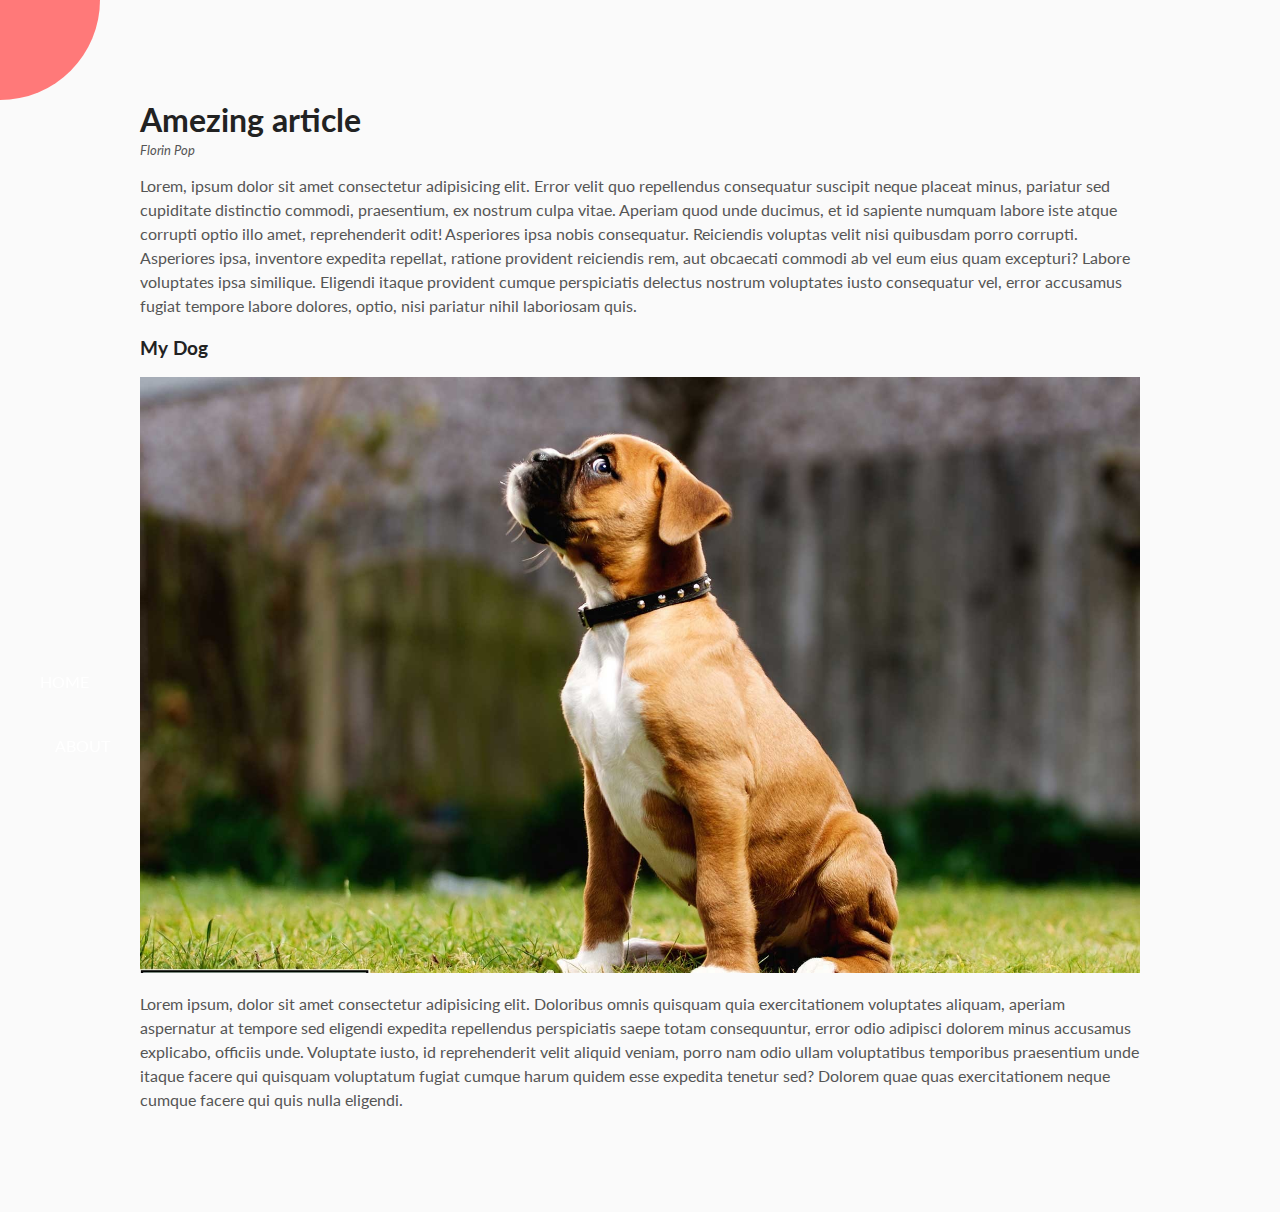
<file: Rotating navigation/index.html>
<!DOCTYPE html>
<html lang="en">
  <head>
    <meta charset="UTF-8" />
    <meta name="viewport" content="width=device-width, initial-scale=1.0" />
    <link rel="stylesheet" href="./index.css" />
    <link
      rel="stylesheet"
      href="https://cdnjs.cloudflare.com/ajax/libs/font-awesome/5.14.0/css/all.min.css"
      integrity="sha512-1PKOgIY59xJ8Co8+NE6FZ+LOAZKjy+KY8iq0G4B3CyeY6wYHN3yt9PW0XpSriVlkMXe40PTKnXrLnZ9+fkDaog=="
      crossorigin="anonymous"
      referrerpolicy="no-referrer"
    />
    <title>Rotating nav</title>
  </head>
  <body>
    <div class="container ">
      <div class="circle-container">
        <div class="circle">
          <button id="close">
            <i class="fas fa-times"></i>
          </button>
          <button id="open">
            <i class="fas fa-bars"></i>
          </button>
        </div>
      </div>
      <div class="content">
        <h1>Amezing article</h1>
        <small>Florin Pop</small>
        <p>
          Lorem, ipsum dolor sit amet consectetur adipisicing elit. Error velit
          quo repellendus consequatur suscipit neque placeat minus, pariatur sed
          cupiditate distinctio commodi, praesentium, ex nostrum culpa vitae.
          Aperiam quod unde ducimus, et id sapiente numquam labore iste atque
          corrupti optio illo amet, reprehenderit odit! Asperiores ipsa nobis
          consequatur. Reiciendis voluptas velit nisi quibusdam porro corrupti.
          Asperiores ipsa, inventore expedita repellat, ratione provident
          reiciendis rem, aut obcaecati commodi ab vel eum eius quam excepturi?
          Labore voluptates ipsa similique. Eligendi itaque provident cumque
          perspiciatis delectus nostrum voluptates iusto consequatur vel, error
          accusamus fugiat tempore labore dolores, optio, nisi pariatur nihil
          laboriosam quis.   </p>
          
        <h3>My Dog</h3>
        <img src="./67503.jpg" alt="doggy" />
        <p>
          Lorem ipsum, dolor sit amet consectetur adipisicing elit. Doloribus
          omnis quisquam quia exercitationem voluptates aliquam, aperiam
          aspernatur at tempore sed eligendi expedita repellendus perspiciatis
          saepe totam consequuntur, error odio adipisci dolorem minus accusamus
          explicabo, officiis unde. Voluptate iusto, id reprehenderit velit
          aliquid veniam, porro nam odio ullam voluptatibus temporibus
          praesentium unde itaque facere qui quisquam voluptatum fugiat cumque
          harum quidem esse expedita tenetur sed? Dolorem quae quas
          exercitationem neque cumque facere qui quis nulla eligendi.
        </p>
      </div>
    </div>
    <nav>
      <ul>
        <li><i class="fas fa-home"></i>HOME</li>
        <li><i class="fas fa-user-alt"></i>ABOUT</li>
        <li><i class="fas fa-envelop"></i>CONTACT</li>
      </ul>
    </nav>
    <script src="./index.js"></script>
  </body>
</html>
</file>
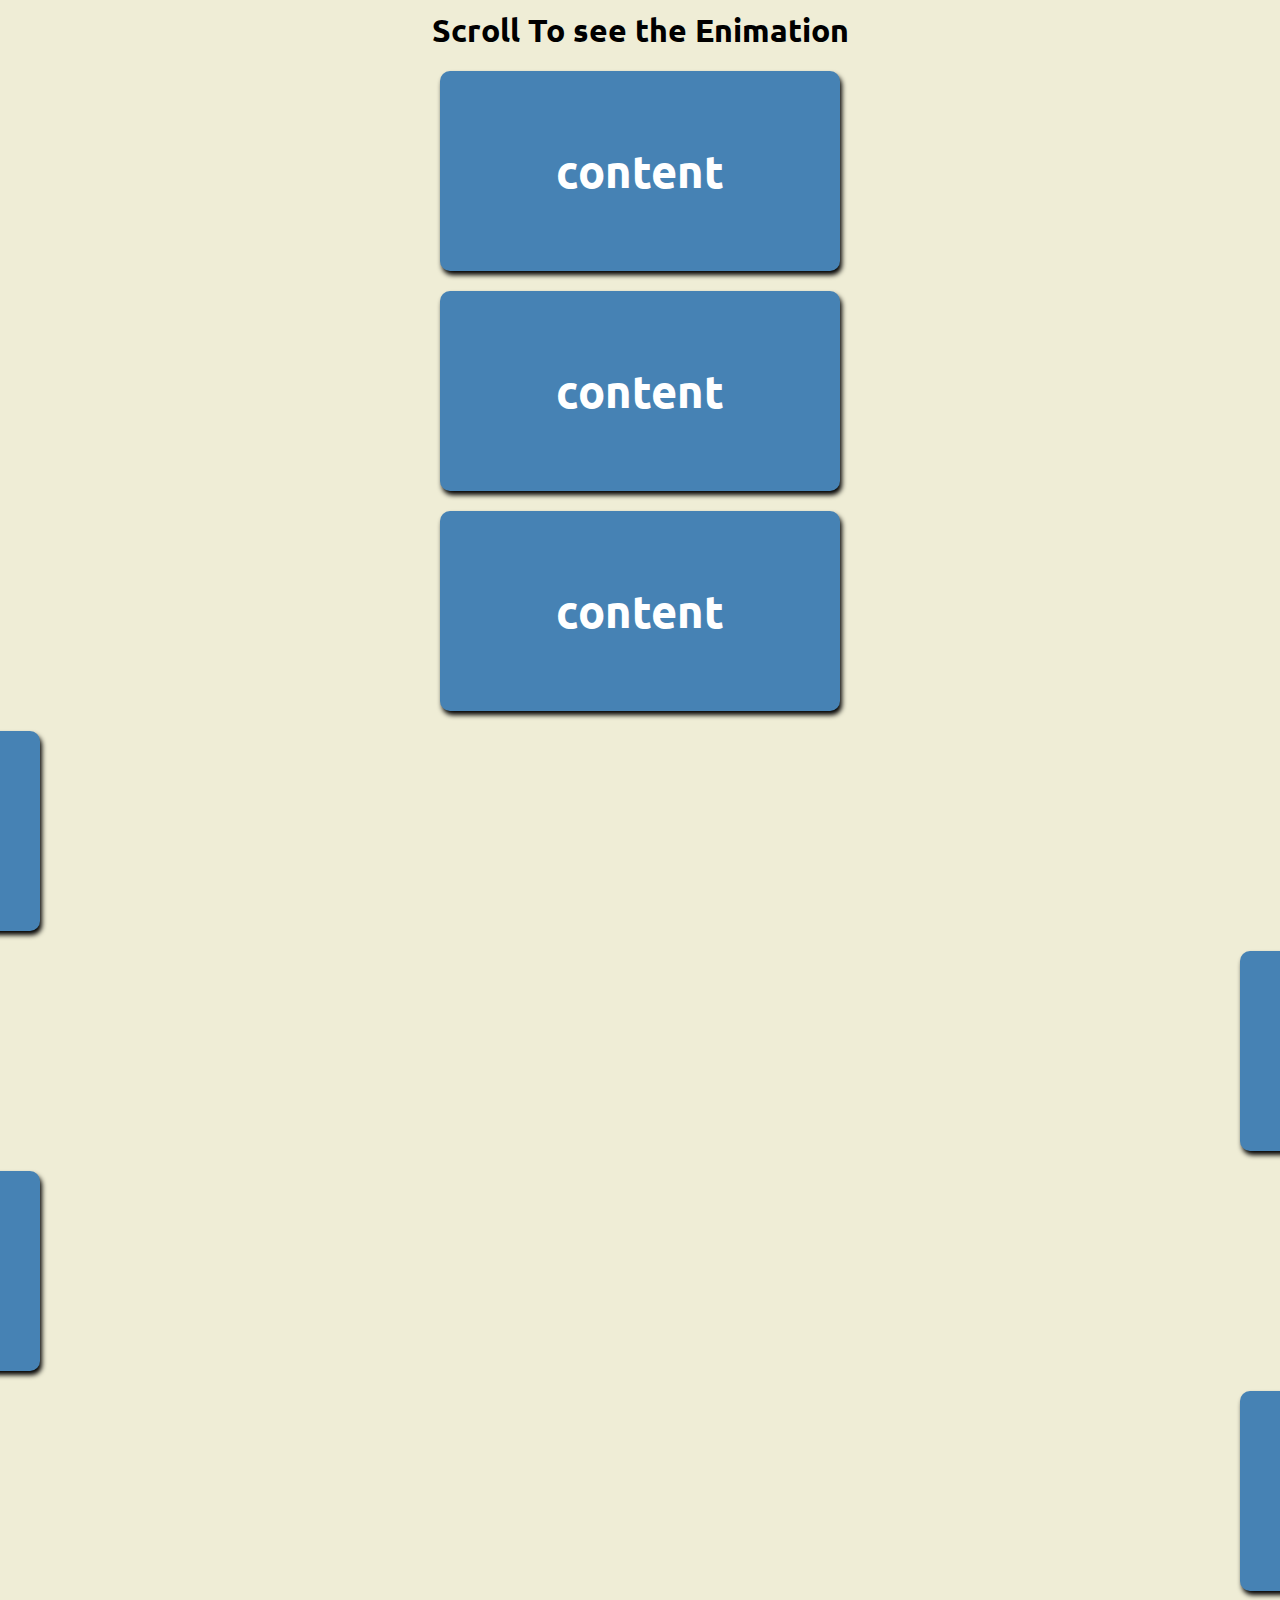
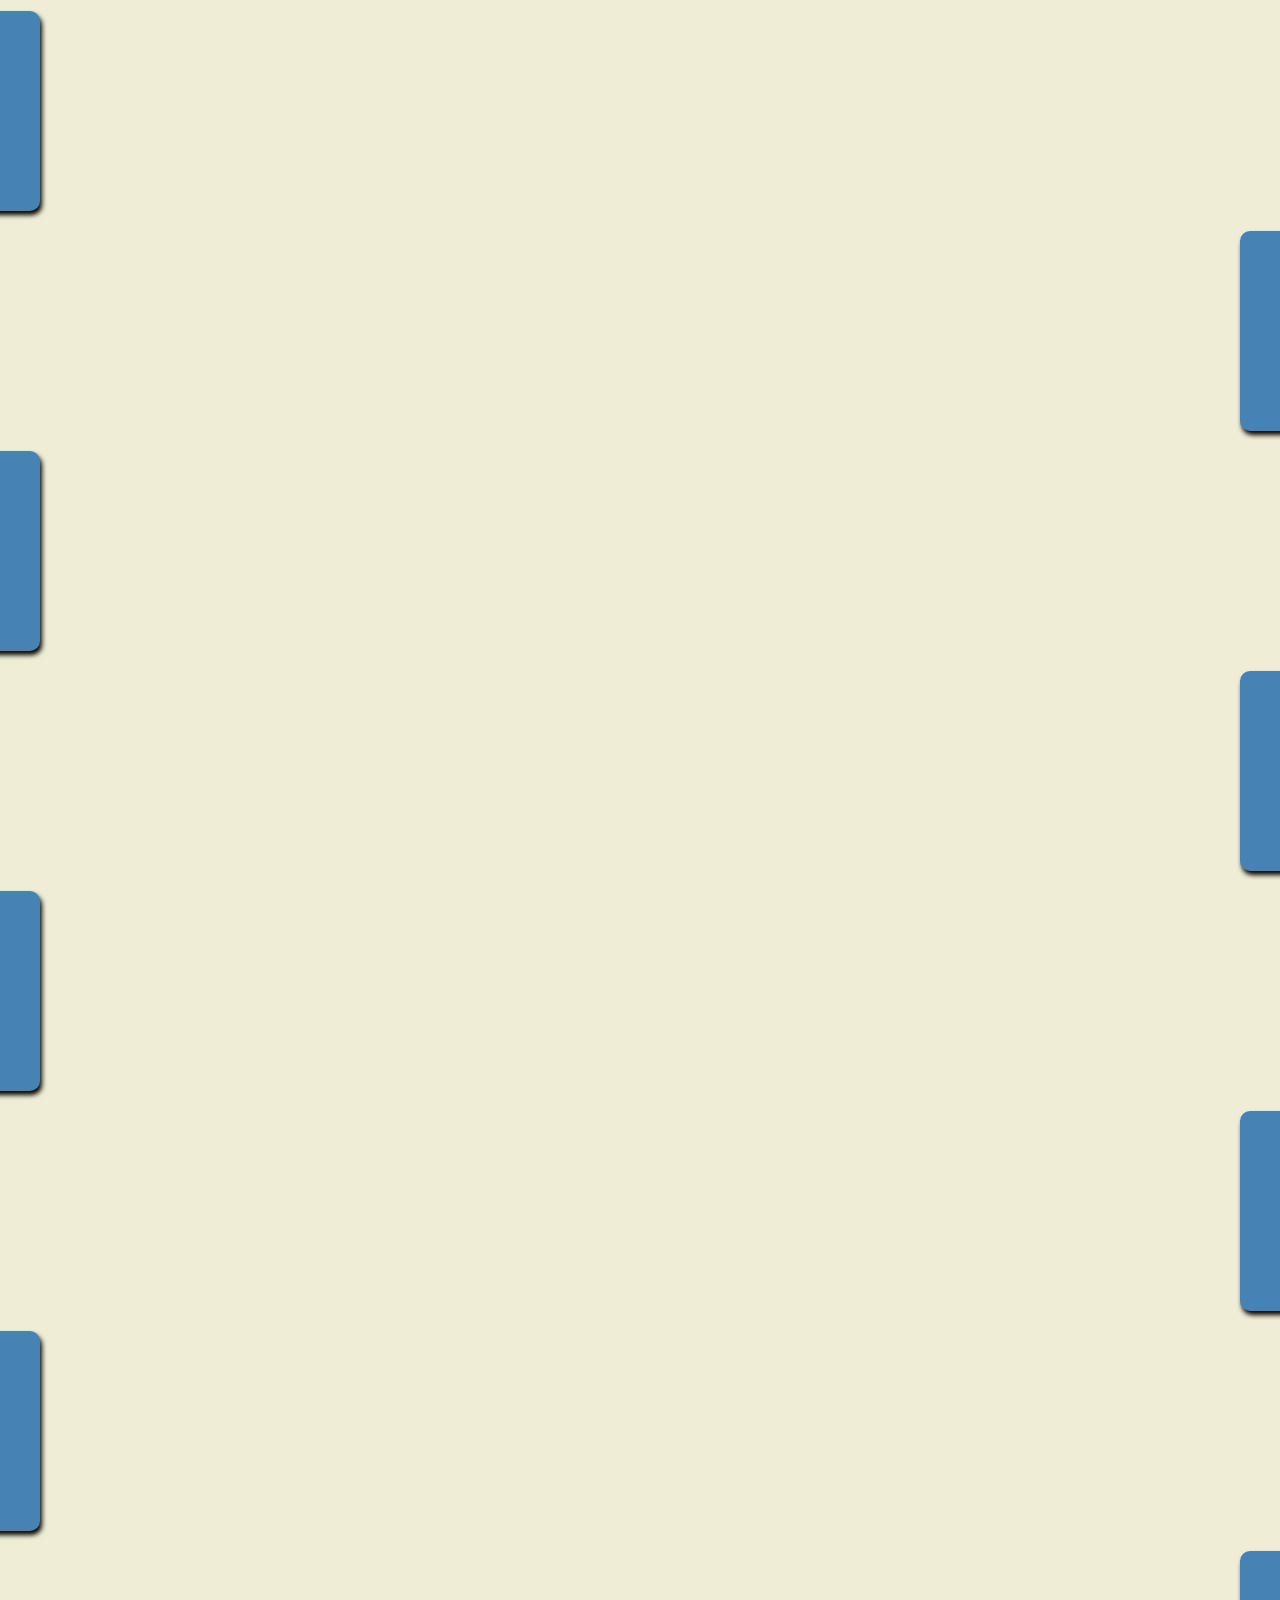
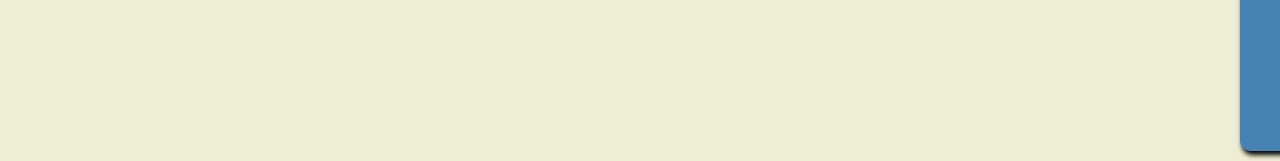
<file: Scrolling animation/index.html>
<!DOCTYPE html>
<html lang="en">
<head>
  <meta charset="UTF-8">
  <meta name="viewport" content="width=device-width, initial-scale=1.0">
  <title>Scroll animation</title>
  <link rel="stylesheet" href="./index.css">
  <link rel="stylesheet" href="./index.js">
</head>
<body>
 <h1>Scroll To see the Enimation</h1>
<div class="box"><h2>content</h2></div>
<div class="box"><h2>content</h2></div>
<div class="box"><h2>content</h2></div>
<div class="box"><h2>content</h2></div>
<div class="box"><h2>content</h2></div>
<div class="box"><h2>content</h2></div>
<div class="box"><h2>content</h2></div>
<div class="box"><h2>content</h2></div>
<div class="box"><h2>content</h2></div>
<div class="box"><h2>content</h2></div>
<div class="box"><h2>content</h2></div>
<div class="box"><h2>content</h2></div>
<div class="box"><h2>content</h2></div>
<div class="box"><h2>content</h2></div>
<div class="box"><h2>content</h2></div>
  <script src="./index.js">
const boxes = document.querySelectorAll('.box')
window.addEventListener('scroll',checkboxes)
checkboxes();



function checkboxes(){
  const triggerBottom = window.innerHeight / 5*4
  boxes.forEach(box =>{
    const boxtop = box.getBoundingClientRect()

    if(boxtop = triggerBottom){
      box.classList.add('show')
    }else{
      box.classList.remove('show')
    }
  })
}

  </script>
</body>
</html>
</file>
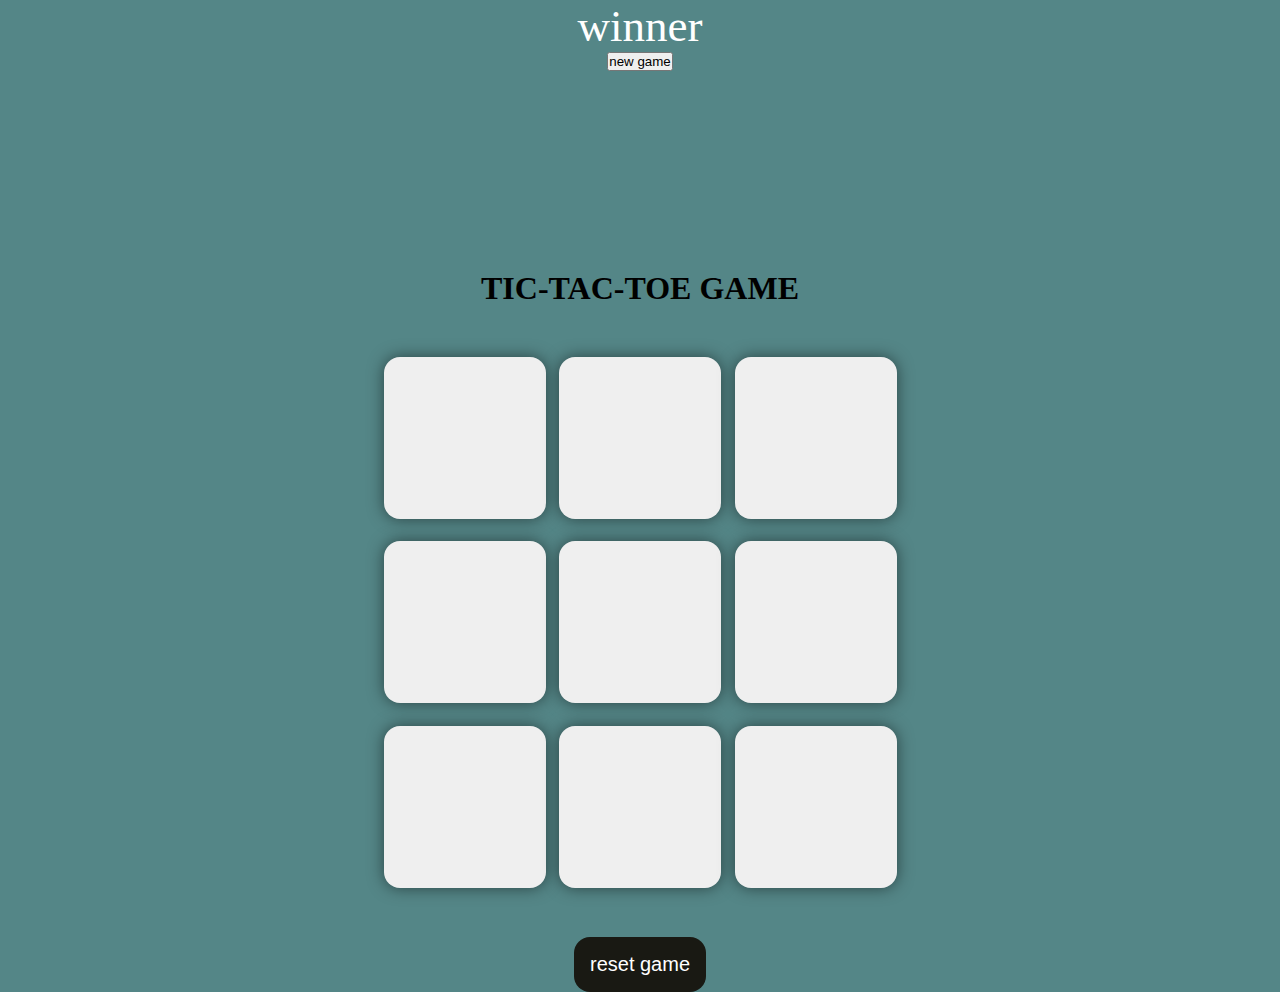
<file: tic-tac-toe game/index.html>
<!DOCTYPE html>
<html lang="en">
<head>
  <meta charset="UTF-8">
  <meta name="viewport" content="width=device-width, initial-scale=1.0">
  <title>TIC-TAC-TOE</title>
  <link rel="stylesheet" href="./index.css">
  <link rel="stylesheet" href="./index.js">
</head>
<body>
  <div class="msg-container">
    <p id="msg">winner</p>
    <button id="newgamebtn">new game</button>
  </div>
<main>
  <h1>TIC-TAC-TOE GAME</h1>
  <div class="container">
  <div class="game">
    <button class="box"></button>
    <button class="box"></button>
    <button class="box"></button>
    <button class="box"></button>
    <button class="box"></button>
    <button class="box"></button>
    <button class="box"></button>
    <button class="box"></button>
    <button class="box"></button>
  </div>
</div>
<button class="reset-btn">reset game</button>
</main>




  <script src="./index.js">


  </script>
</body>
</html>
</file>
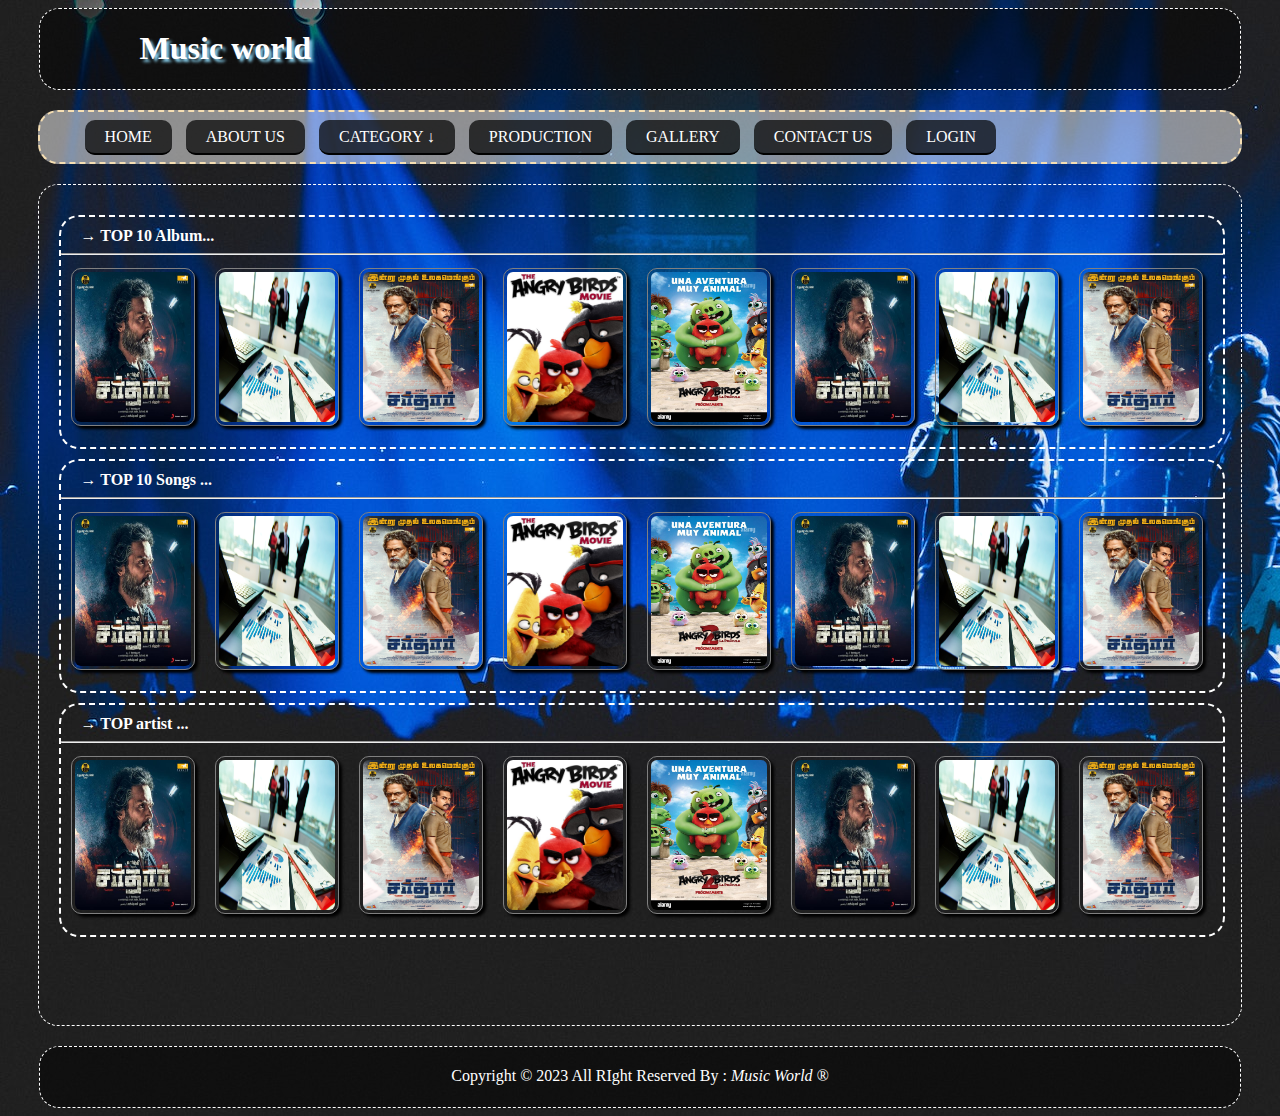
<file: music world/Music_world.html>
<!DOCTYPE html>
<html lang="en">
  <head>
    <meta charset="UTF-8" />
    <meta name="viewport" content="width=device-width, initial-scale=1.0" />
    <title>Music world</title>
    <style>
      body {
        background-image: url(./bg.jpg);
      }
      .header {
        width: 95%;
        background: rgba(0, 0, 0, 0.5);
        color: white;
        font-size: 16px;
        text-indent: 100px;
        border: 1px dashed white;
        margin: auto;
        border-radius: 20px;
        font-weight: bolder;
        font-family: "cooper black";
        text-shadow: 3px 3px 3px skyblue;
      }
      .nav {
        height: 50px;
        width: 95%;
        background: rgba(255, 255, 255, 0.5);
        color: black;
        border: 2px dashed wheat;
        margin: auto;
        border-radius: 20px;
        margin-top: 20px;
      }
      .nav ul li {
        display: inline;
        text-decoration: none;
        margin: 5px;
      }
      .nav ul li a {
        text-decoration: none;
        padding: 8px 20px;
        background-color: rgba(0, 0, 0, 0.7);
        color: white;
        text-transform: uppercase;
        border-bottom: 2px solid black;
        border-radius: 10px;
      }
      .nav ul li a:hover
{
	background:navy;
	color:yellow;
	border-bottom:2px solid yellow;
}
      .content {
        width: 92%;
        height: 800px;
        border: 1px dashed white;
        border-radius: 20px;
        margin: auto;
        margin-top: 20px;
        padding: 20px;
      }
      .content-row {
        width: 100%;
        height: 220px;
        border: 2px dashed white;
        border-radius: 20px;
        margin-bottom: 10px;
        margin-top: 10px;
        padding-top: 10px;
      }
    
      .content-row img{
        height: 150px;
        width: 116px;
        float: left;
        margin: 5px 10px;
        border-radius: 10px;
        box-shadow: 3px 3px 3px black;
        opacity: 1;
        padding: 3px;
        border: 1px solid grey;
      }
      .content-row img:hover{
        box-shadow: 3px 3px 3px white;
      }
      .content-row b {
        padding-left: 20px;
        font-weight: bolder;
        color: white;
        padding-top: 5px;
      }
      .footer
{
	width:95%;
	height:40px;
	background:rgba(0,0,0,.5);
	color:white;
	padding-top:20px;	
	text-align:center;
	border:1px dashed white;
	margin:auto;
	border-radius:20px;
	margin-top:20px;
}
    </style>
  </head>
  <body>
    <div class="header">
      <h1>Music world</h1>
    </div>
    <div class="nav">
      <ul>
        <li><a href="#">HOME</a></li>
        <li><a href="#">ABOUT US</a></li>
        <li><a href="#">Category &darr;</a></li>
        <li><a href="#">Production</a></li>
        <li><a href="#">Gallery</a></li>
        <li><a href="#">Contact us</a></li>
        <li><a href="#">Login</a></li>
      </ul>
    </div>
    <div class="content">
      <div class="content-row">
        <b>&rarr; TOP 10 Album...</b>
        <hr />
        <img src="./a (1).jpg" alt="" />
        <img src="./b.jpg" alt="" />
        <img src="./c.jpg" alt="" />
        <img src="./d.jpg" alt="" />
        <img src="./e.jpg" alt="" />
        <img src="./a (1).jpg" alt="" />
        <img src="./b.jpg" alt="" />
        <img src="./c.jpg" alt="" />
      </div>
      <div class="content-row">
        <b>&rarr; TOP 10 Songs ...</b>
        <hr />
        <img src="./a (1).jpg" alt="" />
        <img src="./b.jpg" alt="" />
        <img src="./c.jpg" alt="" />
        <img src="./d.jpg" alt="" />
        <img src="./e.jpg" alt="" />
        <img src="./a (1).jpg" alt="" />
        <img src="./b.jpg" alt="" />
        <img src="./c.jpg" alt="" />
      </div>
      <div class="content-row">
        <b>&rarr; TOP artist ...</b>
        <hr />
        <img src="./a (1).jpg" alt="" />
        <img src="./b.jpg" alt="" />
        <img src="./c.jpg" alt="" />
        <img src="./d.jpg" alt="" />
        <img src="./e.jpg" alt="" />
        <img src="./a (1).jpg" alt="" />
        <img src="./b.jpg" alt="" />
        <img src="./c.jpg" alt="" />
      </div>
    </div>
    <div class="footer">
		Copyright &copy 2023 All RIght Reserved By :<i> Music World &reg;</i>
	</div>
  </body>
</html>
</file>
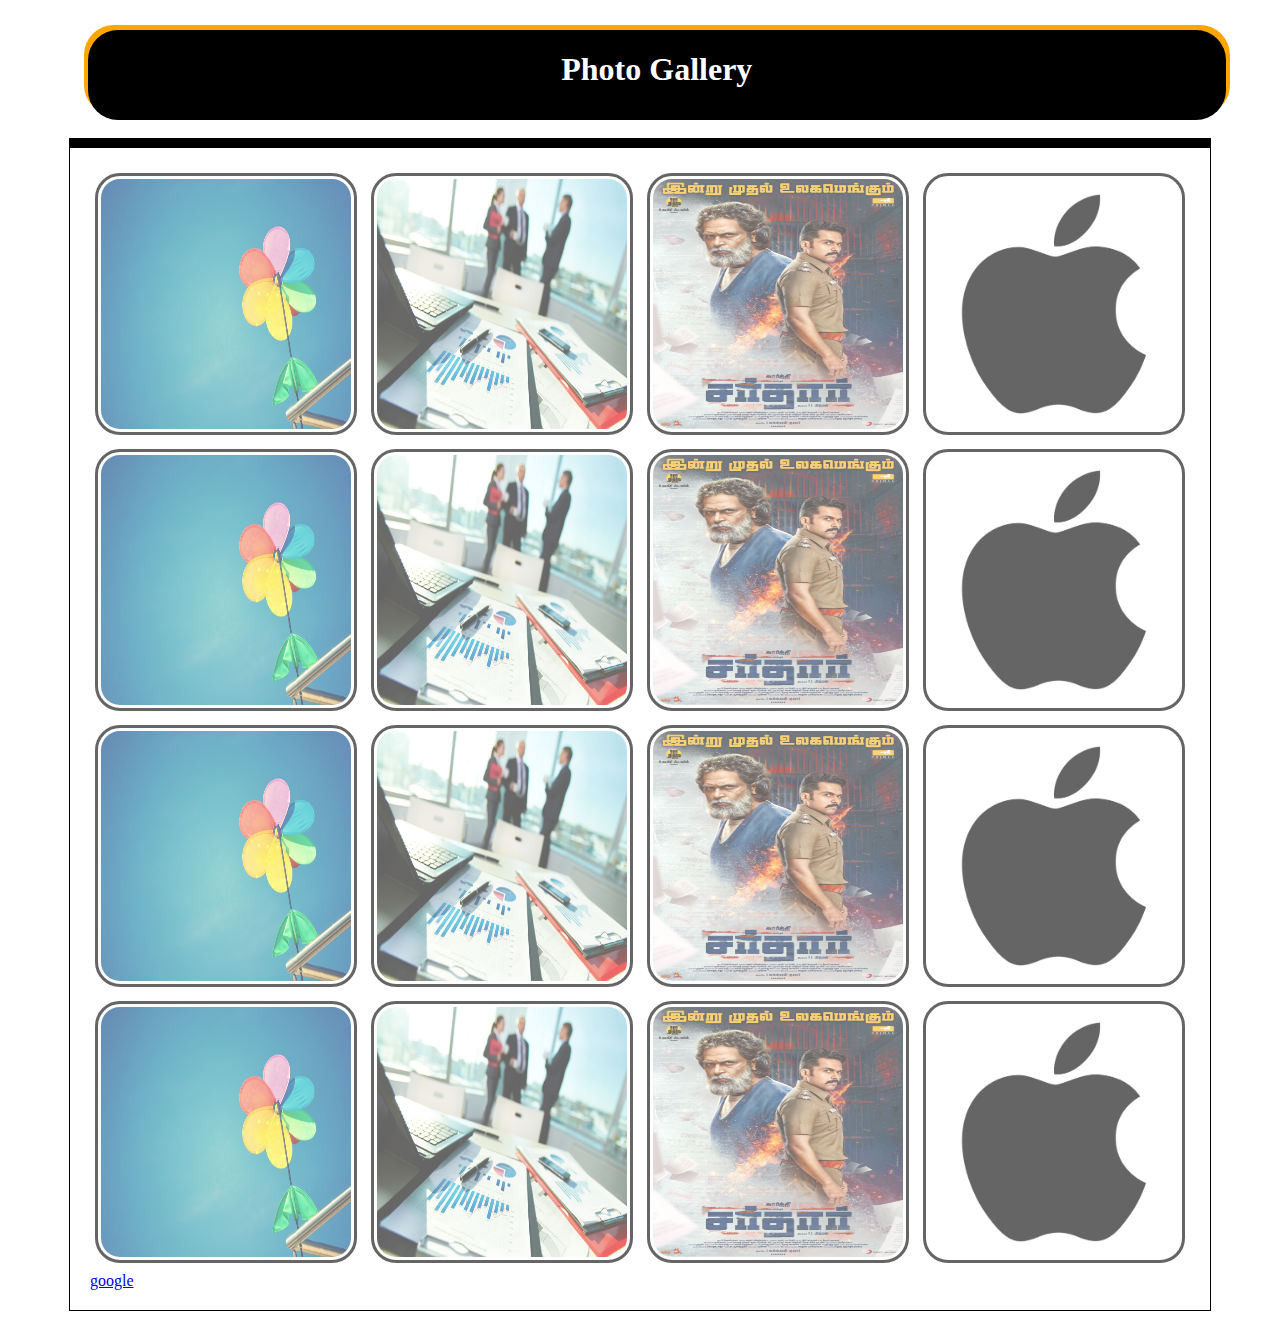
<file: music world/photo gallary.html>
<!DOCTYPE html>
<html lang="en">
<head>
    <meta charset="UTF-8">
    <meta name="viewport" content="width=device-width, initial-scale=1.0">
    <title>test</title>
    <style>
.container{
    display: flex;
    width: 90%;
    height: 90px;
    background-color: black;
    margin: 30px 80px  auto;  
    border-radius: 30px;
    box-shadow: 4px -5px orange, -4px -5px orange;
justify-content: center;
}
h1{
    
    color: white;
}
.back{
    height: 1000px;
    width: 90%;
    border:  2px solid black;
    border-top: 10px solid black;
    margin: 50px auto;
}
.box-1{
            width: 1100px;
            min-height: 800px;
            border: 1px solid black;
            margin: auto;
            padding: 20px;
            border-top: 10px solid black;
            
        }

        img{
            width: 250px;
            height: 250px;
            margin: 5px;
            padding: 3px;
            border: 3px solid rgb(0, 0, 0);
            border-radius: 25px;
            opacity: 0.6;
        }
        img:hover{
            opacity: 1;
            border: 3px solid rgb(234, 126, 11);
            box-shadow: 3px 3px 3px black;
        }

        .row-1{
            border-radius: 25px;
        }

    </style>
</head>
<body>
    <div class="container">
<h1>Photo Gallery</h1>
    </div>
    <br>
    <div class="box-1">

        <div class="row-1">
            <img src="./a.jpg">
            <img src="./b.jpg">
            <img src="./c.jpg">
            <img src="./apple-logo-transparent.png">
        </div>

        <div class="row-2">
            <img src="./a.jpg">
            <img src="./b.jpg">
            <img src="./c.jpg">
            <img src="./apple-logo-transparent.png">
        </div>

        <div class="row-3">
            <img src="./a.jpg">
            <img src="./b.jpg">
            <img src="./c.jpg">
            <img src="./apple-logo-transparent.png">
        </div>

        <div class="row-4">
            <img src="./a.jpg">
            <img src="./b.jpg">
            <img src="./c.jpg">
            <img src="./apple-logo-transparent.png">
            <a href="https://www.google.com/">google</a>
        </div>
    </div>

</body>
</html>
</file>
<file: Rotating navigation/index.css>
@import url("https://fonts.googleapis.com/css2?family=Dancing+Script:wght@700&family=Lato&display=swap");
*{
    box-sizing: border-box;
}
body{
    font-family: 'Lato',sans-serif;
  background-color: #333;
  color: #222;
  overflow-x: hidden;
  margin: 0;
}
.container{
    background-color: #fafafa;
    transform-origin: top left;
    transition: transform 0.5s linear;
    width: 100vw;
    min-height: 100vh;
    padding: 50px;
}
.container.show-nav{
    transform: rotate(-20deg);
}
.circle-container{
    position: fixed;
    top: -100px;
    left: -100px;
}
.circle{
    background-color: #ff7979;
    height: 200px;
    width: 200px;
    border-radius: 50%;
    position: relative;
    transition: transform 0.5s linear;
}
.container.container.show-nav.circle{
    transform: rotate(-70deg);
}
.circle button{
    cursor: pointer;
    position: absolute;
    top: 50%;
    left: 50%;
    height: 100px;
    background: transparent;
    border: 0;
    font-size: 26px;
    color: #fff;
}
.circle button:focus{
    outline: none;
}
.circle button#open{
    left: 60%;
}
.circle button#close{
    top: 60%;
    transform: rotate(90deg);
    transform-origin: top left;
}
.container.container.show-nav + nav li{
    transform: translateX(0);
    -o-transition-delay: 0.3s;
}
nav{
    position: fixed;
    bottom: 40px;
    left: 0;
    z-index: 100;
}
nav ul{
    list-style-type: none;
    padding-left: 30px;
}
nav ul li{
    text-transform: uppercase;
    color: #fff;
    margin: 40px 0;
    transform: translateX(-100);
    transition: transform 0.4s ease-in;
}
nav ul li i{
    font-size: 20px;
    margin-right: 10px;
}
nav ul li + li {
    margin-left: 15px;
    transform: translateX(-150);
}
nav ul li + li + li {
    margin-left: 30px;
    transform: translateX(-200px);
}
.content img{
    max-width: 100%;
}
.content{
    max-width: 1000px;
    margin: 50px auto;
}

.content h1{
    margin: 0%;
}
.content small{
    color: #555;
    font-style: italic;
}
.content p{
    color: #555;
    line-height: 1.5;
}
</file>
<file: Scrolling animation/index.css>
@import url("https://fonts.googleapis.com/css?family=Ubuntu");
*{
  box-sizing: border-box;
}
body{
  background-color: #efedd6;
  font-family: 'Ubuntu',sans-serif;
  display: flex;
  flex-direction: column;
  align-items: center;
  justify-content: center;

  margin: 0;
}
h1{
  margin: 10px;
}
.box{
  background-color: steelblue;
  color: white;
  display: flex;
  align-items: center;
  justify-content: center;
  width: 400px;
  height: 200px;
  margin: 10px;
  border-radius: 10px;
  box-shadow: 2px 4px 5px black;
  transform: translatex(200%);
  transition: transform 0.4s ease;
}
.box:nth-of-type(even){
transform: translateX(-200%);
}
.box.show{
  transform: translateX(0);
}
.box h2{
  font-size: 45px;
}
</file>
<file: tic-tac-toe game/index.css>
*{
  margin: 0;
  padding: 0%;
}
body{
  background-color: #548687;
  text-align: center;
}
.container{
  height: 70vh;
  display: flex;
  /* flex-wrap: wrap; */
  justify-content: center;
  align-items: center;
}
.game{
  height: 60vmin;
  width: 60vmin;
  display: flex;
  flex-wrap: wrap;
  justify-content: center;
  align-items: center;
  gap: 1.5vmin;
}
.box{
  height: 18vmin;
  width: 18vmin;
  border-radius: 1rem;
  border: none;
  box-shadow: 0 0 1rem rgba(0, 0, 0, 0.5);
  font-size: 8vmin;
  color: #b0413e;

}
.reset-btn {
  padding: 1rem;
  font-size: 1.25rem;
  background-color: #191913;
  color: white;
  border-radius: 1rem;
  border: none;
}
.new-btn{
  padding: 1rem;
  font-size: 1.25rem;
  background-color: #191913;
  color: white;
  border-radius: 1rem;
  border: none;
}

#msg{
  color: white;
  font-size: 5vmin;
}
.msg-container{
 height: 30vmin;
}
</file>
